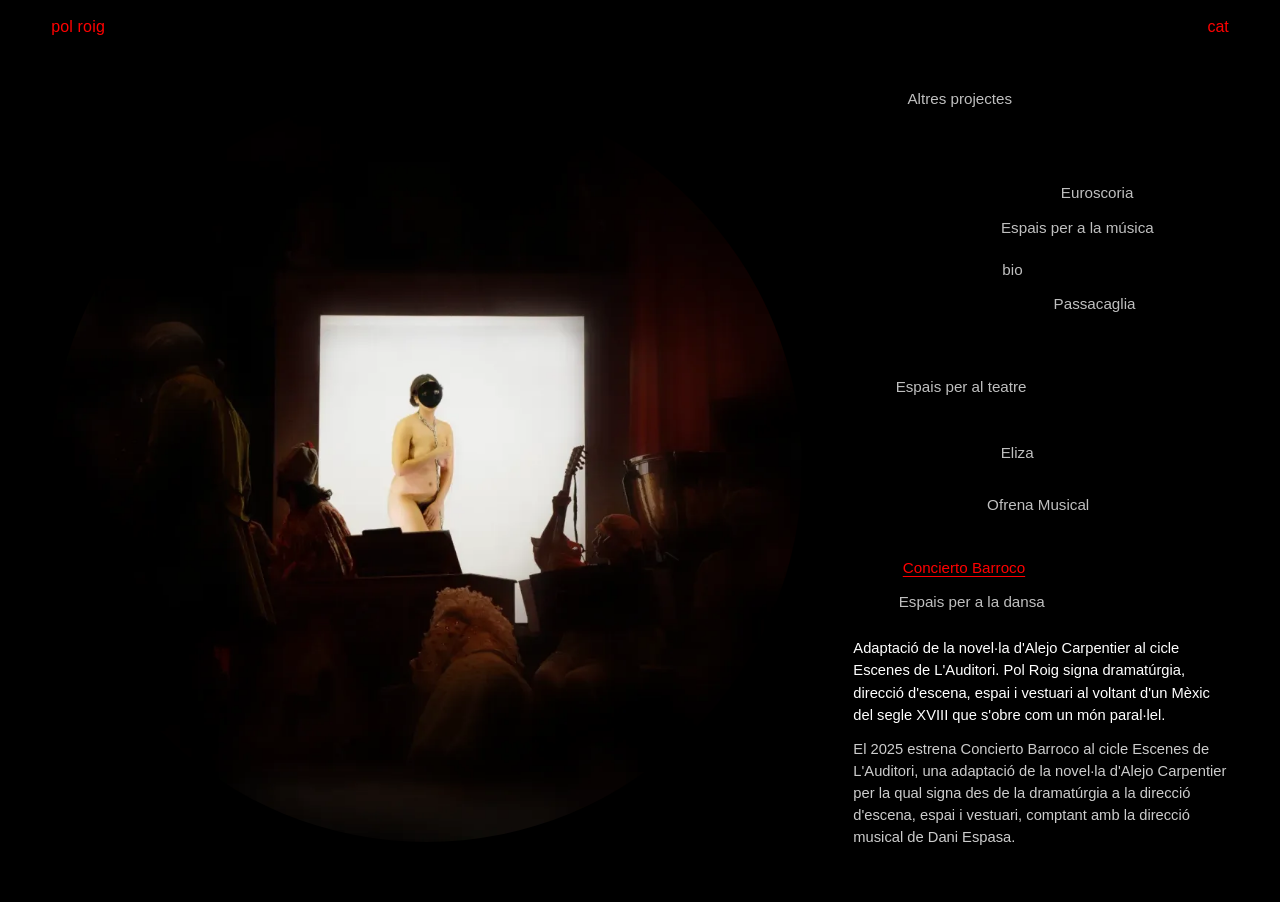
<file: index.html>
<!DOCTYPE html>
<html lang="ca">
<head>
  <meta charset="UTF-8">
  <meta name="viewport" content="width=device-width, initial-scale=1, viewport-fit=cover">
  <meta name="description" content="Pol Roig Valldosera · dissenyador d'espai">
  <title>pol roig</title>
  <link rel="stylesheet" href="css/style.css">
  <link rel="icon" id="favicon" type="image/webp" href="">
</head>
<body>

  <header class="top">
    <a class="logo" href="#/bio/">pol roig</a>
    <div class="lang">
      <button class="lang__toggle" aria-haspopup="listbox" aria-expanded="false">
        <span class="lang__current">cat</span>
      </button>
      <ul class="lang__menu" role="listbox" hidden>
        <li><a data-lang="cat" href="#">cat</a></li>
        <li><a data-lang="es"  href="#">es</a></li>
        <li><a data-lang="en"  href="#">en</a></li>
      </ul>
    </div>
  </header>

  <main class="home view" id="view-home" hidden>
    <div class="home__stage">
      <a class="mirilla" id="mirilla-link" href="#/">
        <img class="mirilla__img" alt="" />
        <span class="mirilla__iris" aria-hidden="true"></span>
      </a>
    </div>

    <aside class="home__side">
      <nav class="cloud" id="cloud" data-i18n-aria-label="lista_proyectos" aria-label="llista de projectes"></nav>
      <section class="project-info">
        <p class="synopsis"></p>
        <p class="bio-frag"></p>
      </section>
    </aside>
  </main>

  <main class="proyecto view" id="view-project" hidden>
    <article class="proyecto__article">
      <header class="proyecto__head">
        <h1 class="proyecto__title"></h1>
        <p class="proyecto__sub"></p>
      </header>
      <div class="proyecto__mirilla">
        <img class="mirilla__img" alt="" />
      </div>
      <p class="proyecto__synopsis"></p>
      <p class="proyecto__text"></p>
      <ul class="proyecto__creditos"></ul>
      <div class="proyecto__gallery"></div>
      <a class="proyecto__back" href="#/" data-i18n="volver"></a>
    </article>
  </main>

  <noscript>
    <p style="padding:1rem;color:#fff">Per veure el portfolio cal JavaScript.</p>
  </noscript>

  <script type="module" src="js/app.js"></script>
</body>
</html>
</file>
<file: css/style.css>
/* ============================================================
   pol roig · style (polroig2)
   mobile-first, minimal
   ============================================================ */

:root {
  --bg: #000;
  --fg: #fff;
  --accent: #f00;
  --muted: #ccc;
  --ease: cubic-bezier(0.2, 0.8, 0.2, 1);
  --ease-soft: cubic-bezier(0.4, 0, 0.2, 1);
  --swap-dur: 1100ms;

  --header-h: 3.25rem;

  /* pad-x scales with viewport — desktop gap mirrors this so the rhythm
     pad | stage | gap | side | pad stays balanced at any width */
  --pad-x: clamp(1.25rem, 4vw, 6rem);

  /* hard cap on content width so ultra-wide screens stay readable */
  --max-w: 1600px;
}

/* -------- reset / base -------- */
*, *::before, *::after { box-sizing: border-box; }
html, body { margin: 0; padding: 0; }
html { background: var(--bg); color: var(--fg); }
body {
  font-family: "Helvetica Neue", Helvetica, Arial, sans-serif;
  font-size: 16px;
  line-height: 1.4;
  background: var(--bg);
  color: var(--fg);
  min-height: 100svh;
  overflow-x: hidden;
  text-wrap: pretty;
}
a { color: inherit; text-decoration: none; }
button {
  font: inherit; color: inherit;
  background: none; border: 0; padding: 0; margin: 0;
  cursor: pointer;
}

:focus { outline: none; }
:focus-visible {
  outline: 2px solid var(--accent);
  outline-offset: 3px;
  border-radius: 2px;
}
img { max-width: 100%; display: block; }
p { margin: 0; }
ul { margin: 0; padding: 0; list-style: none; }

.view[hidden] { display: none !important; }

/* -------- top bar -------- */
.top {
  display: flex;
  justify-content: space-between;
  align-items: flex-start;
  padding: 1rem var(--pad-x);
  max-width: var(--max-w);
  margin: 0 auto;
  position: relative;
  z-index: 20;
}
.logo {
  color: var(--accent);
  font-size: 1rem;
  letter-spacing: 0.01em;
}
.lang { position: relative; }
.lang__toggle {
  color: var(--accent);
  font-size: 1rem;
}
.lang__menu {
  position: absolute;
  top: 100%;
  right: 0;
  margin-top: 0.35rem;
  background: var(--bg);
  padding: 0.25rem 0;
  text-align: right;
  min-width: 3rem;
}
.lang__menu[hidden] { display: none; }
.lang__menu li a {
  display: block;
  padding: 0.2rem 0.4rem;
  color: var(--accent);
}
.lang__menu li a[aria-current="true"] { opacity: 0.5; }

/* ==============================================================
   HOME
   Mobile / portrait: stage on top (2/3 height), side underneath
   (cloud 1/3 height + texts below).
   Desktop / landscape: stage 2/3 width on the left, side 1/3 on the
   right (cloud on top, texts under).
   ============================================================== */
.home {
  padding: 0 var(--pad-x) 1.5rem;
  max-width: var(--max-w);
  margin: 0 auto;
  display: flex;
  flex-direction: column;
  gap: 1rem;
  min-height: calc(100dvh - var(--header-h));
}

/* ---- stage (mirilla area) ---- */
.home__stage {
  position: relative;
  width: 100%;
  height: calc((100dvh - var(--header-h)) * 2 / 3);
  display: flex;
  align-items: center;
  justify-content: center;
}
.mirilla {
  display: block;
  position: relative;
  width: min(100%, calc((100dvh - var(--header-h)) * 2 / 3 - 1rem));
  aspect-ratio: 1 / 1;
  border-radius: 50%;
  overflow: hidden;
  background: transparent;
  view-transition-name: mirilla;
  cursor: pointer;
}
.mirilla__img {
  position: absolute;
  inset: 0;
  width: 100%;
  height: 100%;
  object-fit: cover;
}
/* Mirilla swap — two sequential OPENINGS (no closing):
   1) a black iris grows from the centre out, covering the old image;
   2) on top, the new image is revealed by a circle that also grows
      from the centre out. Meanwhile the whole mirilla spins.
   The ::after reveal layer only exists while .is-swapping, so the
   resting-state mirilla stays clean (important for the page
   view-transition snapshot — otherwise an invisible pseudo-element
   can make the morph look broken). */
.mirilla__iris {
  position: absolute;
  inset: 0;
  background: #000;
  pointer-events: none;
  clip-path: circle(0% at 50% 50%);
}
.mirilla.is-swapping::after {
  content: "";
  position: absolute;
  inset: 0;
  background-image: var(--next-img, none);
  background-size: cover;
  background-position: center;
  pointer-events: none;
  clip-path: circle(0% at 50% 50%);
  animation: iris-grow 950ms 150ms var(--ease-soft) forwards;
}
.mirilla.is-swapping {
  animation: mirilla-spin var(--swap-dur) var(--ease-soft);
}
.mirilla.is-swapping .mirilla__iris {
  animation: iris-grow 950ms var(--ease-soft) forwards;
}
@keyframes iris-grow {
  from { clip-path: circle(0% at 50% 50%); }
  to   { clip-path: circle(75% at 50% 50%); }
}
@keyframes mirilla-spin {
  from { rotate: 0deg; }
  to   { rotate: 360deg; }
}
@media (prefers-reduced-motion: reduce) {
  .mirilla.is-swapping,
  .mirilla.is-swapping .mirilla__iris,
  .mirilla.is-swapping::after { animation-duration: 1ms; }
}

/* ---- side (cloud + texts) ---- */
.home__side {
  display: flex;
  flex-direction: column;
  gap: 1rem;
  width: 100%;
}
.cloud {
  position: relative;
  width: 100%;
  height: calc((100dvh - var(--header-h)) * 1 / 3);
  min-height: 10rem;
}
.cloud__item {
  position: absolute;
  display: inline-block;
  font-size: 0.95rem;
  line-height: 1.15;
  padding: 0.2em 0.35em;
  color: var(--fg);
  opacity: 0.75;
  white-space: nowrap;
  transition: opacity 0.2s var(--ease), color 0.2s var(--ease);
  cursor: pointer;
  text-wrap: balance;
}
.cloud__item:hover { opacity: 1; color: var(--accent); }
.cloud__item[data-active="true"] {
  opacity: 1;
  color: var(--accent);
  text-decoration: underline;
  text-underline-offset: 0.22em;
}

.project-info {
  display: flex;
  flex-direction: column;
  gap: 0.75rem;
  max-width: 32rem;
}
.synopsis, .bio-frag {
  font-size: 0.92rem;
  line-height: 1.5;
}
.bio-frag { color: var(--muted); }

/* ==============================================================
   PROYECTO PAGE (unchanged from polroig)
   ============================================================== */
@keyframes proyecto-rise {
  from { opacity: 0; transform: translateY(12px); }
  to   { opacity: 1; transform: translateY(0); }
}
.proyecto__head,
.proyecto__synopsis,
.proyecto__text,
.proyecto__creditos,
.proyecto__back {
  animation: proyecto-rise 0.5s var(--ease) both;
}
.proyecto__head      { animation-delay: 0.10s; }
.proyecto__synopsis  { animation-delay: 0.22s; }
.proyecto__text      { animation-delay: 0.30s; }
.proyecto__creditos  { animation-delay: 0.38s; }
.proyecto__back      { animation-delay: 0.55s; }

.proyecto__gallery img {
  opacity: 0;
  transform: translateY(18px);
  transition: opacity 0.6s var(--ease), transform 0.6s var(--ease);
}
.proyecto__gallery img.is-visible {
  opacity: 1;
  transform: translateY(0);
}

@media (prefers-reduced-motion: reduce) {
  .proyecto__head,
  .proyecto__synopsis,
  .proyecto__text,
  .proyecto__creditos,
  .proyecto__back,
  .proyecto__gallery img {
    animation: none;
    opacity: 1;
    transform: none;
    transition: none;
  }
}

.proyecto {
  padding: 0 var(--pad-x) 3rem;
  max-width: var(--max-w);
  margin: 0 auto;
}
.proyecto__article {
  max-width: 46rem;
  margin: 0;
  display: flex;
  flex-direction: column;
  gap: 1.25rem;
}
.proyecto__head {
  display: flex;
  flex-direction: column;
  gap: 0.25rem;
  margin-top: 0.5rem;
}
.proyecto__title {
  font-size: 1.5rem;
  font-weight: normal;
  margin: 0;
}
.proyecto__sub {
  color: var(--muted);
  font-size: 0.9rem;
}
.proyecto__mirilla {
  position: relative;
  width: 80%;
  max-width: 360px;
  aspect-ratio: 1 / 1;
  border-radius: 50%;
  overflow: hidden;
  margin: 0.5rem auto 1rem;
  background: transparent;
  view-transition-name: mirilla;
}
.proyecto__synopsis {
  font-style: italic;
  color: var(--muted);
}
.proyecto__text {
  line-height: 1.55;
}
.proyecto__creditos li {
  font-size: 0.85rem;
  color: var(--muted);
  display: flex;
  gap: 0.5rem;
}
.proyecto__creditos li::before {
  content: "·";
}
.proyecto__gallery {
  display: flex;
  flex-direction: column;
  gap: 1rem;
  margin-top: 1rem;
}
.proyecto__gallery img {
  width: 100%;
  height: auto;
}
.proyecto__back {
  margin-top: 2rem;
  align-self: center;
  color: var(--accent);
}

/* ==============================================================
   DESKTOP / LANDSCAPE: two columns (2/3 + 1/3)
   ============================================================== */
@media (min-width: 900px) {
  .home {
    flex-direction: row;
    align-items: stretch;
    gap: var(--pad-x);
    height: calc(100dvh - var(--header-h));
    min-height: 0;
    padding-bottom: 1.5rem;
    overflow: hidden;
  }
  .home__stage {
    flex: 0 0 calc((100% - var(--pad-x)) * 2 / 3);
    height: 100%;
  }
  .mirilla {
    width: min(100%, calc(100dvh - var(--header-h) - 3rem));
    height: auto;
  }
  .home__side {
    flex: 0 0 calc((100% - var(--pad-x)) * 1 / 3);
    height: 100%;
    justify-content: space-between;
  }
  .cloud {
    flex: 1 1 auto;
    height: auto;
    min-height: 0;
  }
  .project-info {
    flex: 0 0 auto;
    padding-bottom: 0.5rem;
  }

  .proyecto__article { max-width: 64rem; }
}

/* ==============================================================
   VIEW TRANSITIONS
   ============================================================== */
@keyframes vt-fade-in  { from { opacity: 0 } }
@keyframes vt-fade-out { to   { opacity: 0 } }

::view-transition-old(root),
::view-transition-new(root) {
  animation-duration: 420ms;
  animation-timing-function: var(--ease);
}
::view-transition-old(root) { animation-name: vt-fade-out; }
::view-transition-new(root) { animation-name: vt-fade-in; }

::view-transition-old(mirilla),
::view-transition-new(mirilla) {
  animation-duration: 520ms;
  animation-timing-function: var(--ease);
}

@media (prefers-reduced-motion: reduce) {
  ::view-transition-old(root),
  ::view-transition-new(root),
  ::view-transition-old(mirilla),
  ::view-transition-new(mirilla) {
    animation-duration: 1ms;
  }
}
</file>
